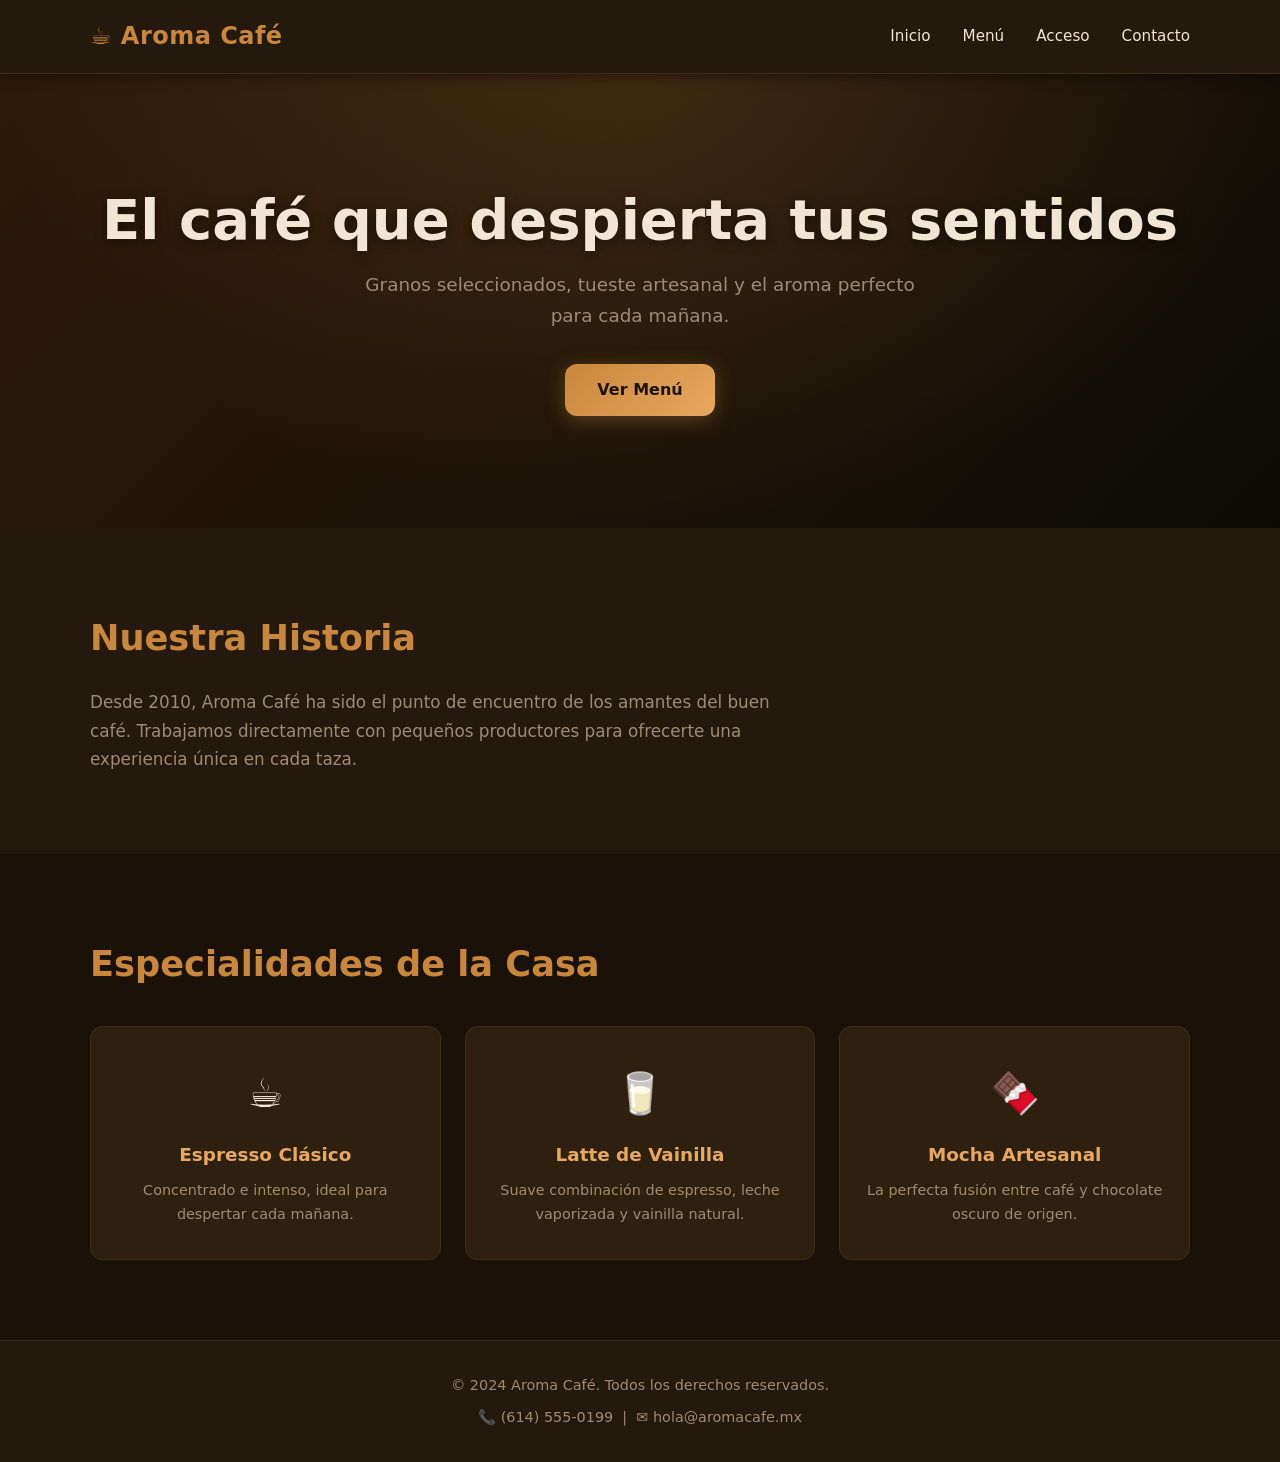
<file: index.html>
<!DOCTYPE html>
<html lang="es">
<head>
  <meta charset="UTF-8" />
  <meta name="viewport" content="width=device-width, initial-scale=1.0" />
  <meta name="description" content="Aroma Café – Tu lugar favorito para disfrutar el mejor café artesanal de la ciudad." />
  <title>Aroma Café | Café Artesanal</title>
  <link rel="stylesheet" href="css/styles.css" />
</head>
<body>

  <!-- HEADER -->
  <header class="site-header">
    <div class="container header-inner">
      <a href="index.html" class="logo">☕ Aroma Café</a>
      <nav class="main-nav">
        <ul>
          <li><a href="index.html">Inicio</a></li>
          <li><a href="menu.html">Menú</a></li>
          <li><a href="login.html">Acceso</a></li>
          <li><a href="contact.html">Contacto</a></li>
        </ul>
      </nav>
    </div>
  </header>

  <!-- HERO -->
  <section class="hero">
    <div class="container hero-content">
      <h1>El café que despierta tus sentidos</h1>
      <p>Granos seleccionados, tueste artesanal y el aroma perfecto para cada mañana.</p>
      <a href="menu.html" class="btn btn-primary">Ver Menú</a>
    </div>
  </section>

  <!-- ABOUT -->
  <section class="about section">
    <div class="container">
      <h2>Nuestra Historia</h2>
      <p>
        Desde 2010, Aroma Café ha sido el punto de encuentro de los amantes del buen café.
        Trabajamos directamente con pequeños productores para ofrecerte una experiencia única en cada taza.
      </p>
    </div>
  </section>

  <!-- FEATURED -->
  <section class="featured section">
    <div class="container">
      <h2>Especialidades de la Casa</h2>
      <div class="card-grid">
        <div class="card">
          <span class="card-icon">☕</span>
          <h3>Espresso Clásico</h3>
          <p>Concentrado e intenso, ideal para despertar cada mañana.</p>
        </div>
        <div class="card">
          <span class="card-icon">🥛</span>
          <h3>Latte de Vainilla</h3>
          <p>Suave combinación de espresso, leche vaporizada y vainilla natural.</p>
        </div>
        <div class="card">
          <span class="card-icon">🍫</span>
          <h3>Mocha Artesanal</h3>
          <p>La perfecta fusión entre café y chocolate oscuro de origen.</p>
        </div>
      </div>
    </div>
  </section>

  <!-- FOOTER con ERRATA intencional: O mayúscula en lugar del número 0 -->
  <footer class="site-footer">
    <div class="container footer-inner">
      <p>&copy; 2024 Aroma Café. Todos los derechos reservados.</p>
      <p>📞 <span id="footer-phone">(614) 555-0199</span> &nbsp;|&nbsp; ✉️ hola@aromacafe.mx</p>
    </div>
  </footer>

</body>
</html>
</file>
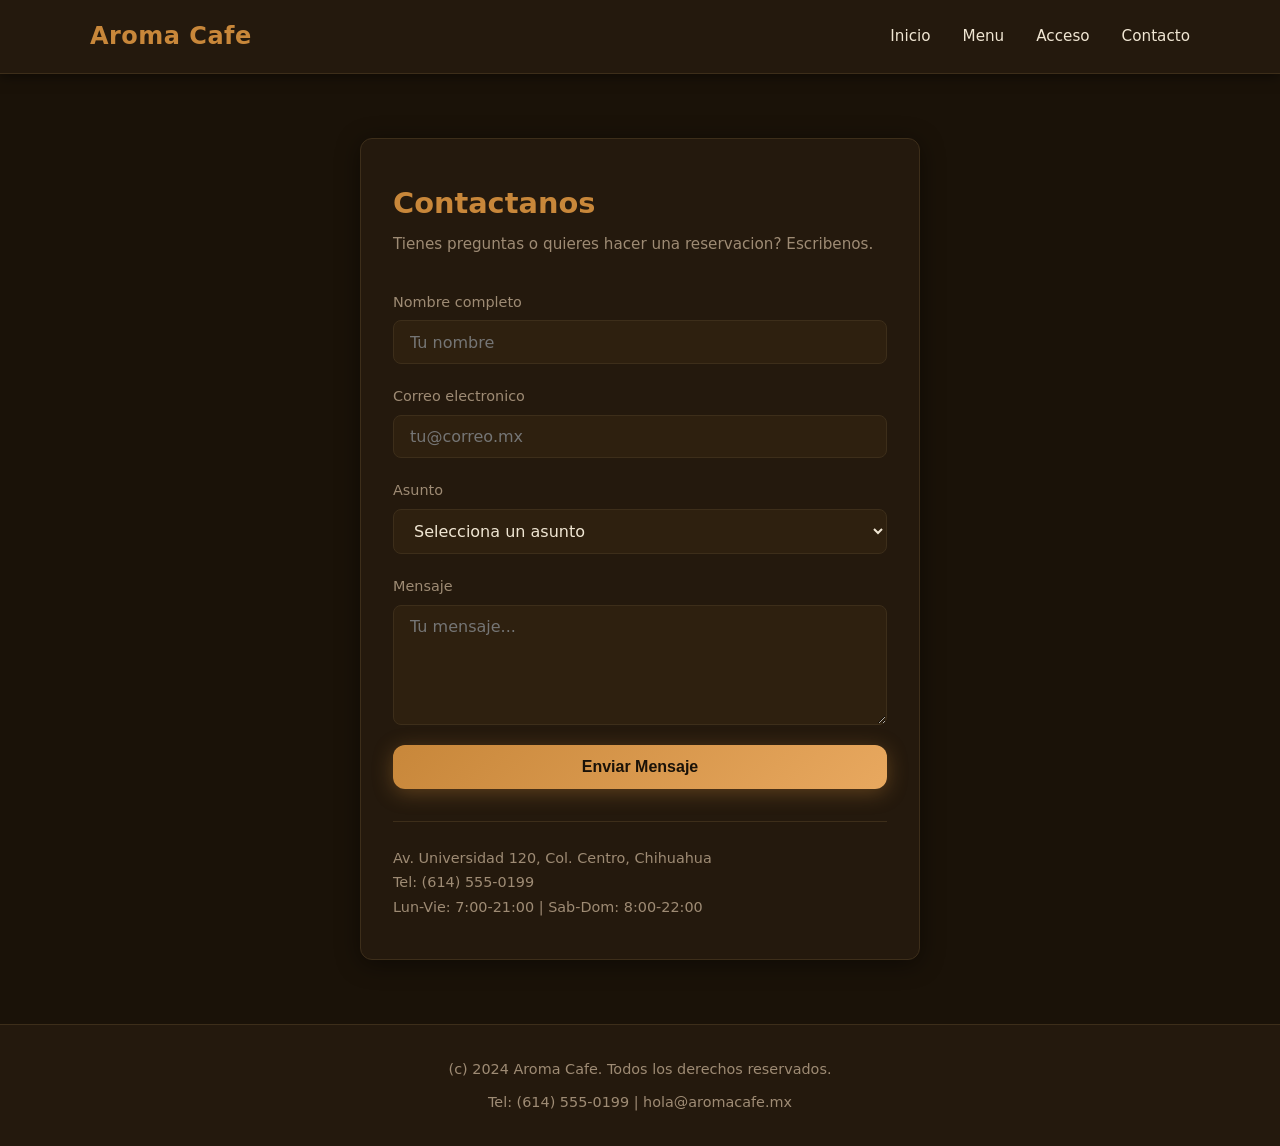
<file: contact.html>
<!DOCTYPE html>
<html lang="es">
<head>
  <meta charset="UTF-8" />
  <meta name="viewport" content="width=device-width, initial-scale=1.0" />
  <meta name="description" content="Contactanos en Aroma Cafe para reservaciones, pedidos y sugerencias." />
  <title>Contacto | Aroma Cafe</title>
  <link rel="stylesheet" href="css/styles.css" />
</head>
<body>
  <header class="site-header">
    <div class="container header-inner">
      <a href="index.html" class="logo">Aroma Cafe</a>
      <nav class="main-nav">
        <ul>
          <li><a href="index.html">Inicio</a></li>
          <li><a href="menu.html">Menu</a></li>
          <li><a href="login.html">Acceso</a></li>
          <li><a href="contact.html">Contacto</a></li>
        </ul>
      </nav>
    </div>
  </header>
  <main class="form-section">
    <div class="form-card" style="max-width:560px;">
      <h1>Contactanos</h1>
      <p class="subtitle">Tienes preguntas o quieres hacer una reservacion? Escribenos.</p>
      <form id="contact-form" action="#" method="post" novalidate>
        <div class="form-group">
          <label for="contact-name">Nombre completo</label>
          <input type="text" id="contact-name" name="name" placeholder="Tu nombre" required />
        </div>
        <div class="form-group">
          <label for="contact-email">Correo electronico</label>
          <input type="email" id="contact-email" name="email" placeholder="tu@correo.mx" required />
        </div>
        <div class="form-group">
          <label for="contact-subject">Asunto</label>
          <select id="contact-subject" name="subject">
            <option value="">Selecciona un asunto</option>
            <option value="reservacion">Reservacion</option>
            <option value="pedido">Pedido especial</option>
            <option value="sugerencia">Sugerencia</option>
          </select>
        </div>
        <div class="form-group">
          <label for="contact-message">Mensaje</label>
          <textarea id="contact-message" name="message" placeholder="Tu mensaje..." required></textarea>
        </div>
        <button type="submit" class="btn btn-primary" id="contact-submit" style="width:100%;">Enviar Mensaje</button>
      </form>
      <div style="margin-top:2rem; border-top:1px solid var(--color-border); padding-top:1.5rem;">
        <p style="color:var(--color-muted); font-size:0.9rem;">Av. Universidad 120, Col. Centro, Chihuahua</p>
        <p style="color:var(--color-muted); font-size:0.9rem;">Tel: (614) 555-0199</p>
        <p style="color:var(--color-muted); font-size:0.9rem;">Lun-Vie: 7:00-21:00 | Sab-Dom: 8:00-22:00</p>
      </div>
    </div>
  </main>
  <footer class="site-footer">
    <div class="container footer-inner">
      <p>(c) 2024 Aroma Cafe. Todos los derechos reservados.</p>
      <p>Tel: (614) 555-0199 | hola@aromacafe.mx</p>
    </div>
  </footer>
</body>
</html>
</file>
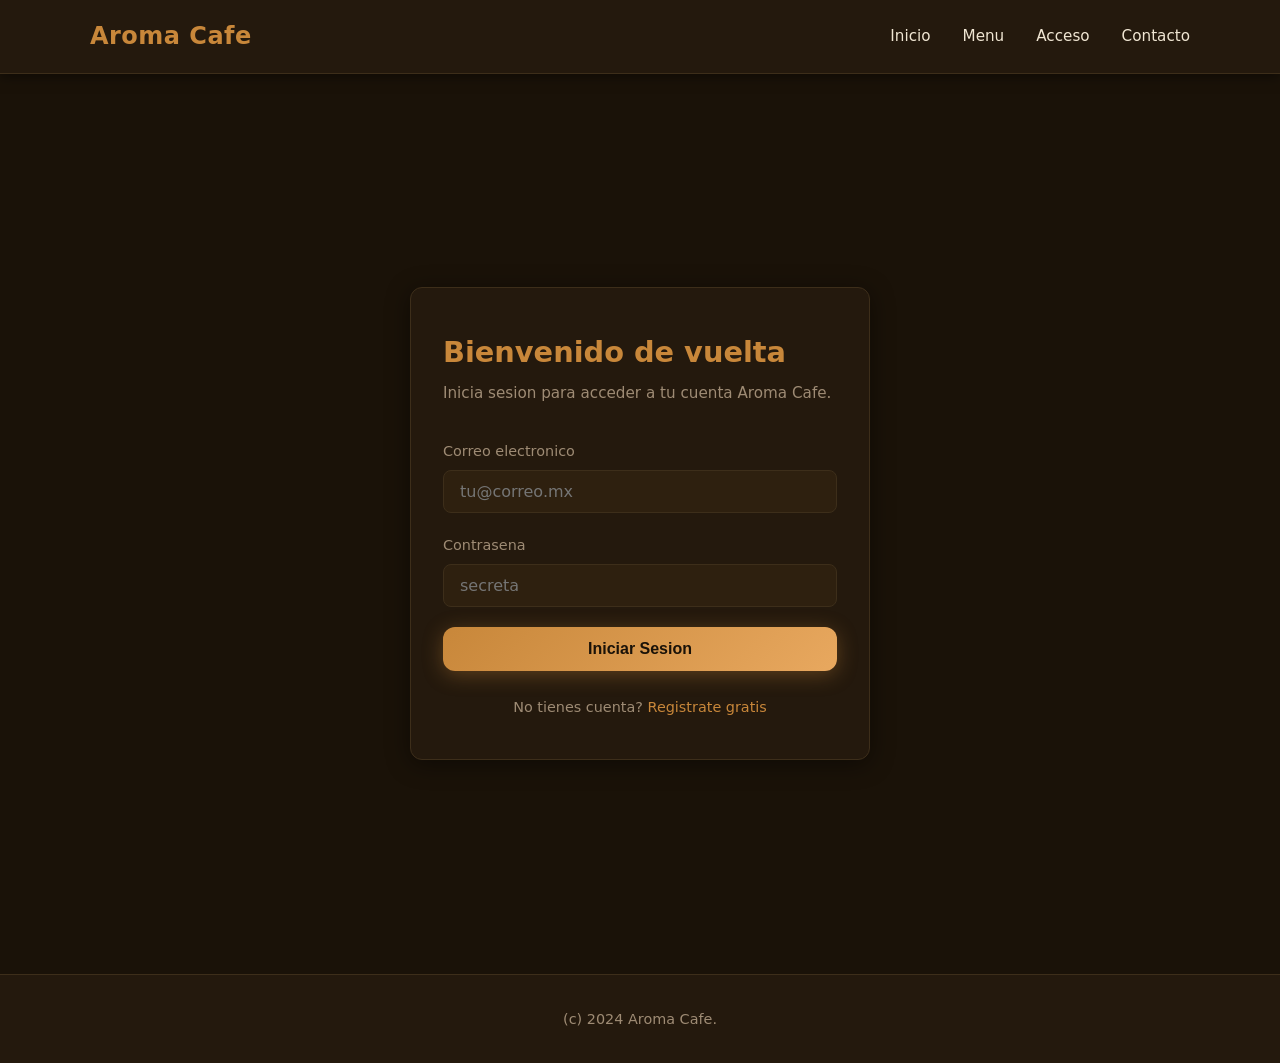
<file: login.html>
<!DOCTYPE html>
<html lang="es">
<head>
  <meta charset="UTF-8" />
  <meta name="viewport" content="width=device-width, initial-scale=1.0" />
  <meta name="description" content="Accede a tu cuenta de cliente Aroma Cafe." />
  <title>Acceso | Aroma Cafe</title>
  <link rel="stylesheet" href="css/styles.css" />
</head>
<body>
  <header class="site-header">
    <div class="container header-inner">
      <a href="index.html" class="logo">Aroma Cafe</a>
      <nav class="main-nav">
        <ul>
          <li><a href="index.html">Inicio</a></li>
          <li><a href="menu.html">Menu</a></li>
          <li><a href="login.html">Acceso</a></li>
          <li><a href="contact.html">Contacto</a></li>
        </ul>
      </nav>
    </div>
  </header>
  <main class="form-section">
    <div class="form-card">
      <h1>Bienvenido de vuelta</h1>
      <p class="subtitle">Inicia sesion para acceder a tu cuenta Aroma Cafe.</p>
      <form id="login-form" action="#" method="post" novalidate>
        <div class="form-group">
          <label for="login-email">Correo electronico</label>
          <input type="email" id="login-email" name="email" placeholder="tu@correo.mx" required />
        </div>
        <div class="form-group">
          <label for="login-password">Contrasena</label>
          <input type="password" id="login-password" name="password" placeholder="secreta" required />
        </div>
        <button type="submit" class="btn btn-primary" id="login-submit" style="width:100%;">Iniciar Sesion</button>
      </form>
      <p style="text-align:center; margin-top:1.5rem; font-size:0.9rem; color:var(--color-muted);">
        No tienes cuenta? <a href="#">Registrate gratis</a>
      </p>
    </div>
  </main>
  <footer class="site-footer">
    <div class="container footer-inner">
      <p>(c) 2024 Aroma Cafe.</p>
    </div>
  </footer>
</body>
</html>
</file>
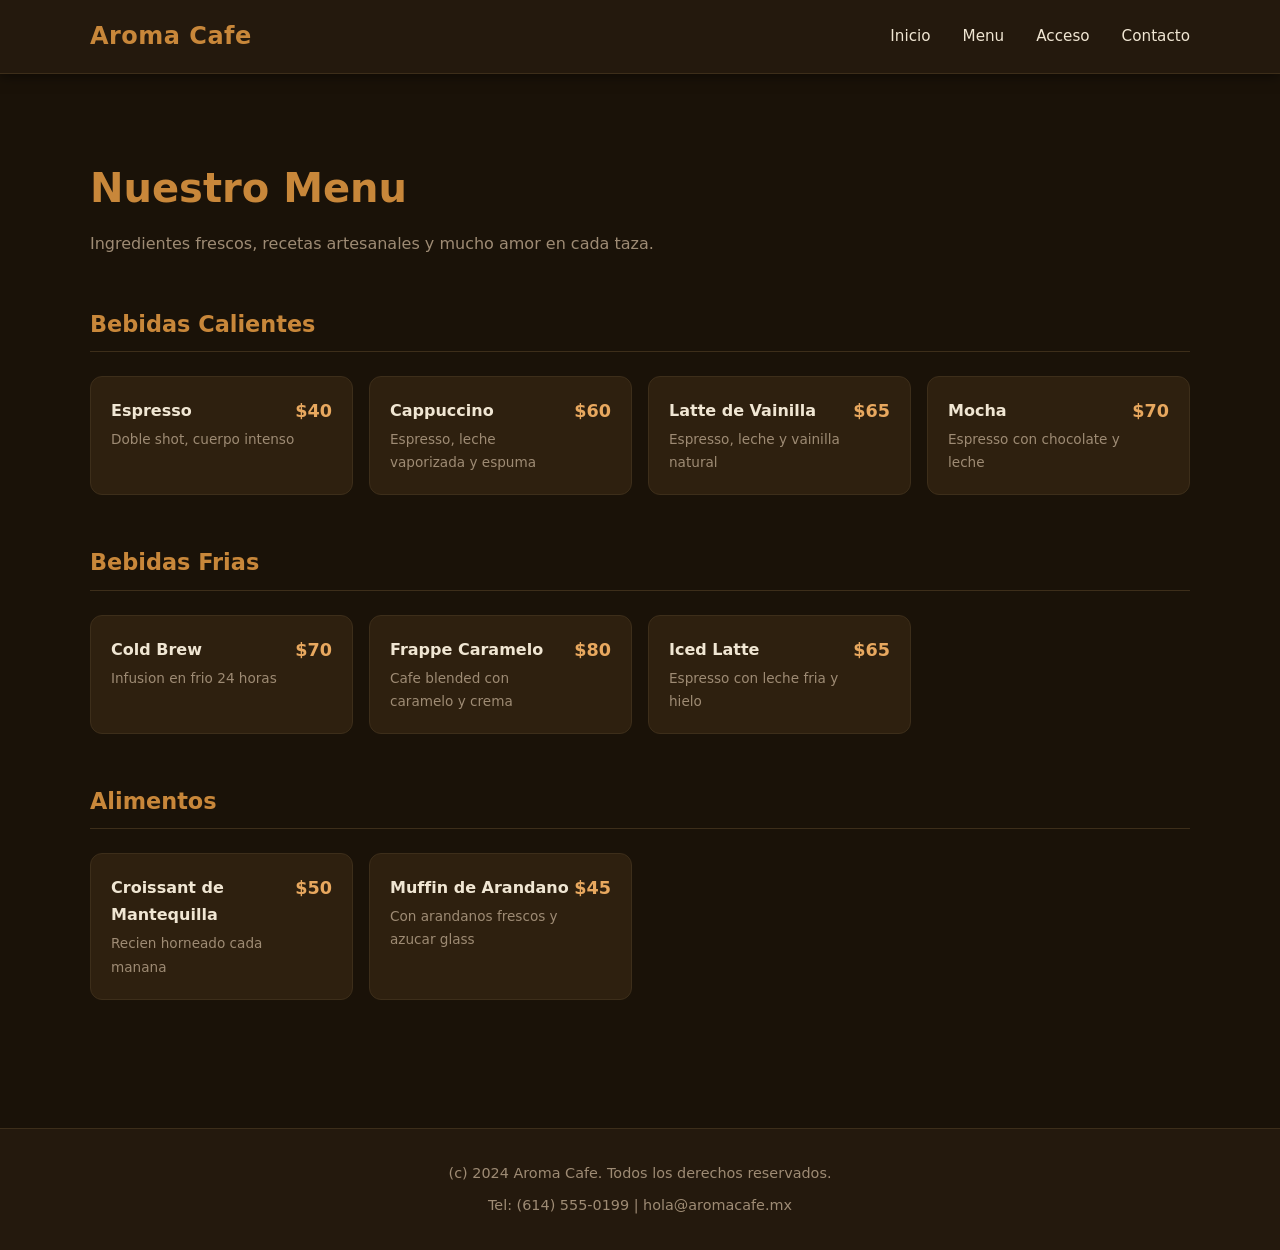
<file: menu.html>
<!DOCTYPE html>
<html lang="es">
<head>
  <meta charset="UTF-8" />
  <meta name="viewport" content="width=device-width, initial-scale=1.0" />
  <meta name="description" content="Explora el menu completo de Aroma Cafe: bebidas calientes, frias, alimentos y postres artesanales." />
  <title>Menu | Aroma Cafe</title>
  <link rel="stylesheet" href="css/styles.css" />
</head>
<body>
  <header class="site-header">
    <div class="container header-inner">
      <a href="index.html" class="logo">Aroma Cafe</a>
      <nav class="main-nav">
        <ul>
          <li><a href="index.html">Inicio</a></li>
          <li><a href="menu.html">Menu</a></li>
          <li><a href="login.html">Acceso</a></li>
          <li><a href="contact.html">Contacto</a></li>
        </ul>
      </nav>
    </div>
  </header>
  <main>
    <section class="menu-section">
      <div class="container">
        <h1>Nuestro Menu</h1>
        <p class="subtitle">Ingredientes frescos, recetas artesanales y mucho amor en cada taza.</p>
        <div class="menu-category">
          <h2>Bebidas Calientes</h2>
          <div class="menu-items">
            <div class="menu-item"><div class="menu-item-info"><h4>Espresso</h4><p>Doble shot, cuerpo intenso</p></div><span class="menu-item-price">$40</span></div>
            <div class="menu-item"><div class="menu-item-info"><h4>Cappuccino</h4><p>Espresso, leche vaporizada y espuma</p></div><span class="menu-item-price">$60</span></div>
            <div class="menu-item"><div class="menu-item-info"><h4>Latte de Vainilla</h4><p>Espresso, leche y vainilla natural</p></div><span class="menu-item-price">$65</span></div>
            <div class="menu-item"><div class="menu-item-info"><h4>Mocha</h4><p>Espresso con chocolate y leche</p></div><span class="menu-item-price">$70</span></div>
          </div>
        </div>
        <div class="menu-category">
          <h2>Bebidas Frias</h2>
          <div class="menu-items">
            <div class="menu-item"><div class="menu-item-info"><h4>Cold Brew</h4><p>Infusion en frio 24 horas</p></div><span class="menu-item-price">$70</span></div>
            <div class="menu-item"><div class="menu-item-info"><h4>Frappe Caramelo</h4><p>Cafe blended con caramelo y crema</p></div><span class="menu-item-price">$80</span></div>
            <div class="menu-item"><div class="menu-item-info"><h4>Iced Latte</h4><p>Espresso con leche fria y hielo</p></div><span class="menu-item-price">$65</span></div>
          </div>
        </div>
        <div class="menu-category">
          <h2>Alimentos</h2>
          <div class="menu-items">
            <div class="menu-item"><div class="menu-item-info"><h4>Croissant de Mantequilla</h4><p>Recien horneado cada manana</p></div><span class="menu-item-price">$50</span></div>
            <div class="menu-item"><div class="menu-item-info"><h4>Muffin de Arandano</h4><p>Con arandanos frescos y azucar glass</p></div><span class="menu-item-price">$45</span></div>
          </div>
        </div>
      </div>
    </section>
  </main>
  <footer class="site-footer">
    <div class="container footer-inner">
      <p>(c) 2024 Aroma Cafe. Todos los derechos reservados.</p>
      <p>Tel: (614) 555-0199 | hola@aromacafe.mx</p>
    </div>
  </footer>
</body>
</html>
</file>
<file: css/styles.css>
/* ============================================================
   Aroma Café – Hoja de Estilos Principal
   ============================================================ */

/* ------ Variables ------ */
:root {
  --color-bg:        #1a1208;
  --color-surface:   #24190d;
  --color-surface2:  #2e200f;
  --color-accent:    #c8873a;
  --color-accent2:   #e8a85f;
  --color-text:      #f0e6d3;
  --color-muted:     #9e8b74;
  --color-border:    #3d2e1a;

  --font-sans: 'Segoe UI', system-ui, sans-serif;
  --radius:    0.75rem;
  --shadow:    0 4px 24px rgba(0,0,0,0.45);
  --transition: 0.25s ease;
}

/* ------ Reset ------ */
*, *::before, *::after { box-sizing: border-box; margin: 0; padding: 0; }
html { scroll-behavior: smooth; }
body {
  font-family: var(--font-sans);
  background-color: var(--color-bg);
  color: var(--color-text);
  line-height: 1.7;
}
a { color: var(--color-accent); text-decoration: none; transition: color var(--transition); }
a:hover { color: var(--color-accent2); }
img { max-width: 100%; display: block; }

/* ------ Layout ------ */
.container {
  width: 90%;
  max-width: 1100px;
  margin-inline: auto;
}
.section { padding: 5rem 0; }

/* ------ Header ------ */
.site-header {
  background: var(--color-surface);
  border-bottom: 1px solid var(--color-border);
  position: sticky;
  top: 0;
  z-index: 100;
  box-shadow: 0 2px 12px rgba(0,0,0,0.5);
}
.header-inner {
  display: flex;
  align-items: center;
  justify-content: space-between;
  padding: 1rem 0;
}
.logo {
  font-size: 1.5rem;
  font-weight: 700;
  color: var(--color-accent);
  letter-spacing: 0.02em;
}
.main-nav ul {
  list-style: none;
  display: flex;
  gap: 2rem;
}
.main-nav a {
  font-size: 0.95rem;
  font-weight: 500;
  color: var(--color-text);
  padding: 0.25rem 0;
  border-bottom: 2px solid transparent;
  transition: border-color var(--transition), color var(--transition);
}
.main-nav a:hover {
  color: var(--color-accent2);
  border-color: var(--color-accent2);
}

/* ------ Hero ------ */
.hero {
  background: linear-gradient(135deg, #2e1a08 0%, #1a1208 60%, #0d0a06 100%);
  padding: 7rem 0;
  text-align: center;
  position: relative;
  overflow: hidden;
}
.hero::before {
  content: '';
  position: absolute;
  inset: 0;
  background: radial-gradient(ellipse at 50% 0%, rgba(200,135,58,0.18) 0%, transparent 70%);
}
.hero-content { position: relative; z-index: 1; }
.hero h1 {
  font-size: clamp(2rem, 5vw, 3.5rem);
  font-weight: 800;
  color: var(--color-text);
  line-height: 1.2;
  margin-bottom: 1rem;
  text-shadow: 0 2px 12px rgba(0,0,0,0.5);
}
.hero p {
  font-size: 1.15rem;
  color: var(--color-muted);
  max-width: 550px;
  margin: 0 auto 2rem;
}

/* ------ Buttons ------ */
.btn {
  display: inline-block;
  padding: 0.8rem 2rem;
  border-radius: var(--radius);
  font-weight: 600;
  font-size: 1rem;
  cursor: pointer;
  border: none;
  transition: transform var(--transition), box-shadow var(--transition), background var(--transition);
}
.btn-primary {
  background: linear-gradient(135deg, var(--color-accent), var(--color-accent2));
  color: #1a1208;
  box-shadow: 0 4px 20px rgba(200,135,58,0.35);
}
.btn-primary:hover {
  transform: translateY(-2px);
  box-shadow: 0 8px 30px rgba(200,135,58,0.55);
  color: #1a1208;
}

/* ------ Section headings ------ */
h2 {
  font-size: clamp(1.5rem, 3vw, 2.2rem);
  font-weight: 700;
  color: var(--color-accent);
  margin-bottom: 1.25rem;
}

/* ------ About ------ */
.about { background: var(--color-surface); }
.about p { max-width: 700px; color: var(--color-muted); font-size: 1.05rem; }

/* ------ Featured / Cards ------ */
.featured { background: var(--color-bg); }
.card-grid {
  display: grid;
  grid-template-columns: repeat(auto-fit, minmax(260px, 1fr));
  gap: 1.5rem;
  margin-top: 2rem;
}
.card {
  background: var(--color-surface2);
  border: 1px solid var(--color-border);
  border-radius: var(--radius);
  padding: 2rem 1.5rem;
  text-align: center;
  transition: transform var(--transition), box-shadow var(--transition);
}
.card:hover {
  transform: translateY(-4px);
  box-shadow: var(--shadow);
}
.card-icon { font-size: 2.5rem; display: block; margin-bottom: 0.75rem; }
.card h3 { font-size: 1.15rem; color: var(--color-accent2); margin-bottom: 0.5rem; }
.card p  { font-size: 0.9rem; color: var(--color-muted); }

/* ------ Forms (login / contact) ------ */
.form-section {
  min-height: 100vh;
  display: flex;
  align-items: center;
  padding: 4rem 0;
  background: var(--color-bg);
}
.form-card {
  background: var(--color-surface);
  border: 1px solid var(--color-border);
  border-radius: var(--radius);
  padding: 2.5rem 2rem;
  max-width: 460px;
  width: 100%;
  margin: 0 auto;
  box-shadow: var(--shadow);
}
.form-card h1 { font-size: 1.8rem; color: var(--color-accent); margin-bottom: 0.25rem; }
.form-card .subtitle { color: var(--color-muted); margin-bottom: 2rem; font-size: 0.95rem; }
.form-group { display: flex; flex-direction: column; gap: 0.4rem; margin-bottom: 1.25rem; }
.form-group label { font-size: 0.9rem; color: var(--color-muted); font-weight: 500; }
.form-group input,
.form-group textarea,
.form-group select {
  background: var(--color-surface2);
  border: 1px solid var(--color-border);
  border-radius: 0.5rem;
  padding: 0.7rem 1rem;
  color: var(--color-text);
  font-family: var(--font-sans);
  font-size: 1rem;
  outline: none;
  transition: border-color var(--transition), box-shadow var(--transition);
}
.form-group input:focus,
.form-group textarea:focus,
.form-group select:focus {
  border-color: var(--color-accent);
  box-shadow: 0 0 0 3px rgba(200,135,58,0.2);
}
.form-group textarea { resize: vertical; min-height: 120px; }

/* ------ Menu Page ------ */
.menu-section { padding: 5rem 0; }
.menu-section h1 { font-size: 2.5rem; color: var(--color-accent); margin-bottom: 0.5rem; }
.menu-section .subtitle { color: var(--color-muted); margin-bottom: 3rem; }
.menu-category { margin-bottom: 3rem; }
.menu-category h2 { font-size: 1.4rem; border-bottom: 1px solid var(--color-border); padding-bottom: 0.5rem; margin-bottom: 1.5rem; }
.menu-items { display: grid; grid-template-columns: repeat(auto-fill, minmax(250px, 1fr)); gap: 1rem; }
.menu-item {
  background: var(--color-surface2);
  border: 1px solid var(--color-border);
  border-radius: var(--radius);
  padding: 1.25rem;
  display: flex;
  justify-content: space-between;
  align-items: flex-start;
  transition: border-color var(--transition);
}
.menu-item:hover { border-color: var(--color-accent); }
.menu-item-info h4 { font-size: 1rem; color: var(--color-text); }
.menu-item-info p  { font-size: 0.85rem; color: var(--color-muted); margin-top: 0.25rem; }
.menu-item-price { font-size: 1.1rem; font-weight: 700; color: var(--color-accent2); white-space: nowrap; }

/* ------ Footer ------ */
.site-footer {
  background: var(--color-surface);
  border-top: 1px solid var(--color-border);
  padding: 2rem 0;
  text-align: center;
}
.footer-inner { display: flex; flex-direction: column; gap: 0.5rem; }
.footer-inner p { color: var(--color-muted); font-size: 0.9rem; }

/* ------ Responsive ------ */
@media (max-width: 640px) {
  .header-inner { flex-direction: column; gap: 0.75rem; }
  .main-nav ul  { gap: 1rem; }
}
</file>
